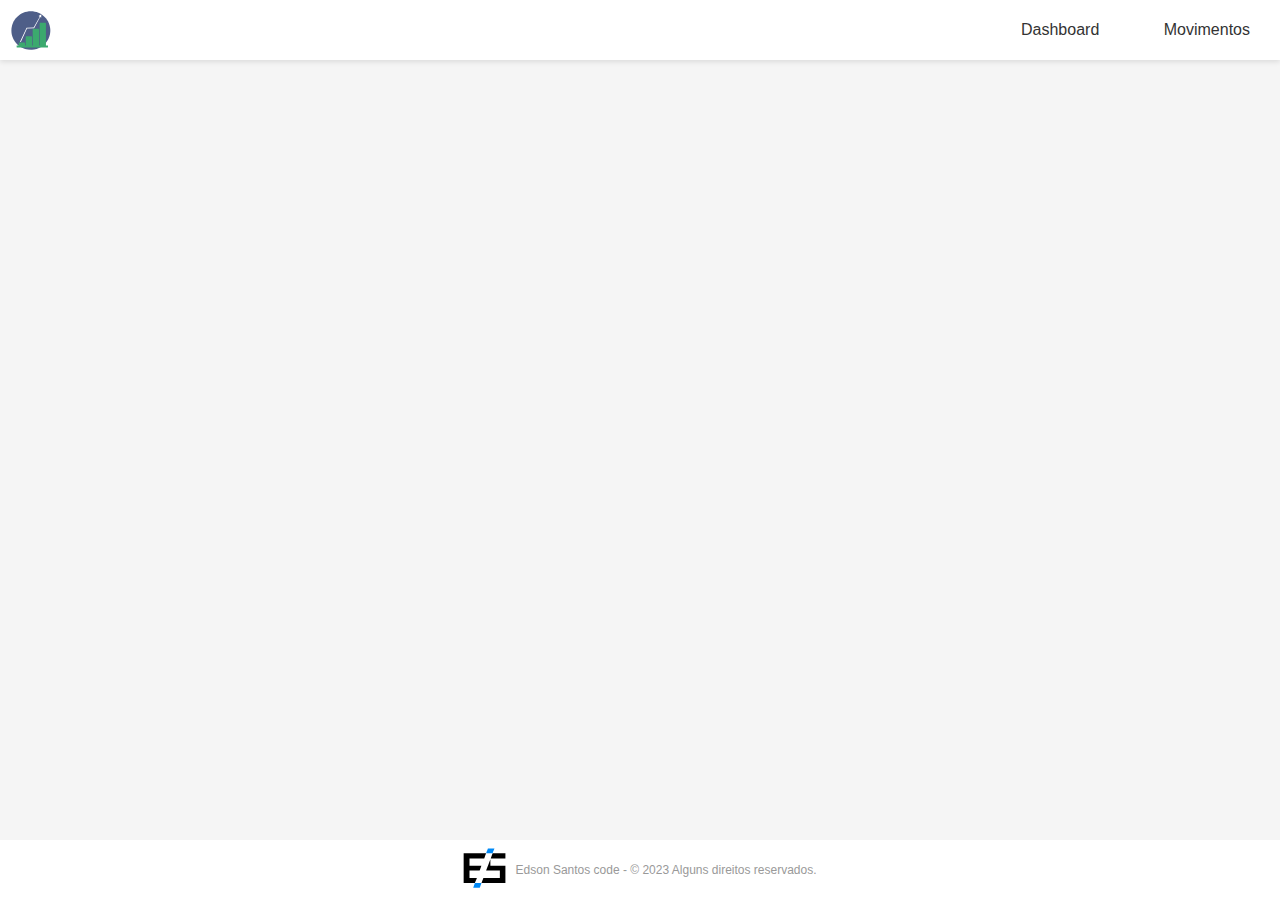
<file: index.html>
<!DOCTYPE html>
<html lang="pt-BR">
<head>
    <meta charset="UTF-8">
    <title>Dashboard</title>
    <link rel="stylesheet" href="css/main.css">
    <link rel="shortcut icon" href="img/FinancasFacil.svg">
    <meta name="viewport" content="width=device-width, initial-scale=1.0">
</head>
<body>
<header>
    <nav>
        <div class="logo">
            <img src="img/FinancasFacil.svg" alt="Logo">
        </div>
        <ul class="menu">
            <li><a href="index.html">Dashboard</a></li>
            <li><a href="movimentos.html">Movimentos</a></li>
        </ul>
    </nav>
</header>

<footer class="footer">
    <div class="footer-logo">
        <img src="img/ES%20CODE%20VETOR%20PRETO.svg" alt="Logo">
    </div>
    <div class="footer-message">
        <p>Edson Santos code - © 2023 Alguns direitos reservados.</p>
    </div>
</footer>
</body>
</html>
</file>
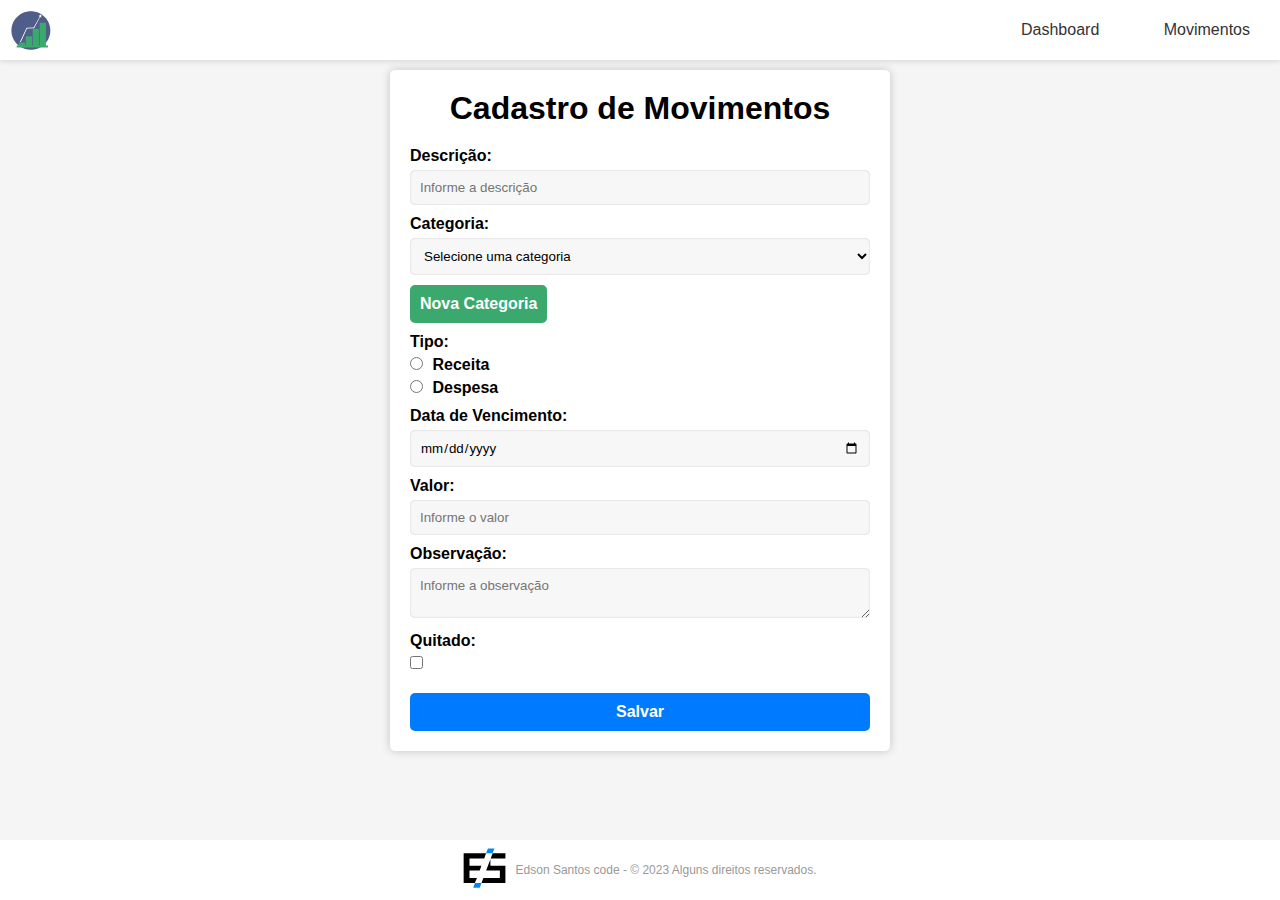
<file: cadastrarmovimento.html>
<!DOCTYPE html>
<html lang="pt-BR">
<head>
    <meta charset="UTF-8">
    <title>Cadastrar - Movimento</title>
    <link rel="stylesheet" href="css/main.css">
    <link rel="stylesheet" href="css/movimento.css">
    <link rel="shortcut icon" href="img/FinancasFacil.svg">
    <meta name="viewport" content="width=device-width, initial-scale=1.0">
</head>
<body>
<header>
    <nav>
        <div class="logo">
            <img src="img/FinancasFacil.svg" alt="Logo">
        </div>
        <ul class="menu">
            <li><a href="index.html">Dashboard</a></li>
            <li><a href="movimentos.html">Movimentos</a></li>
        </ul>
    </nav>
</header>


<form class="form">
    <h1>Cadastro de Movimentos</h1>
    <div class="form-group">
        <label for="descricao">Descrição:</label>
        <input type="text" id="descricao" name="descricao" placeholder="Informe a descrição" required>
    </div>
    <div class="form-group">
        <label for="categoria">Categoria:</label>
        <div class="select-group">
            <select id="categoria" name="categoria" required>
                <option value="">Selecione uma categoria</option>
                <option value="alimentacao">Alimentação</option>
                <option value="transporte">Transporte</option>
                <option value="moradia">Moradia</option>
                <option value="saude">Saúde</option>
                <option value="educacao">Educação</option>
                <option value="entretenimento">Entretenimento</option>
            </select>
        </div>
        <button class="nova-categoria" type="button">Nova Categoria</button>
    </div>
    <div class="form-group">
        <label>Tipo:</label>
        <div class="radio-group">
            <label>
                <input type="radio" name="tipo" value="receita" required> Receita
            </label>
            <label>
                <input type="radio" name="tipo" value="despesa" required> Despesa
            </label>
        </div>
    </div>
    <div class="form-group">
        <label for="data-vencimento">Data de Vencimento:</label>
        <input type="date" id="data-vencimento" name="data-vencimento" required>
    </div>
    <div class="form-group">
        <label for="valor">Valor:</label>
        <input type="number" id="valor" name="valor" step="0.01" min="0" placeholder="Informe o valor" required>
    </div>
    <div class="form-group">
        <label for="observacao">Observação:</label>
        <textarea id="observacao" name="observacao" placeholder="Informe a observação"></textarea>
    </div>
    <div class="form-group">
        <label for="quitado">Quitado:</label>
        <input type="checkbox" id="quitado" name="quitado">
    </div>
    <button type="submit">Salvar</button>
</form>

<footer class="footer">
    <div class="footer-logo">
        <img src="img/ES%20CODE%20VETOR%20PRETO.svg" alt="Logo">
    </div>
    <div class="footer-message">
        <p>Edson Santos code - © 2023 Alguns direitos reservados.</p>
    </div>
</footer>
</body>
</html>
</file>
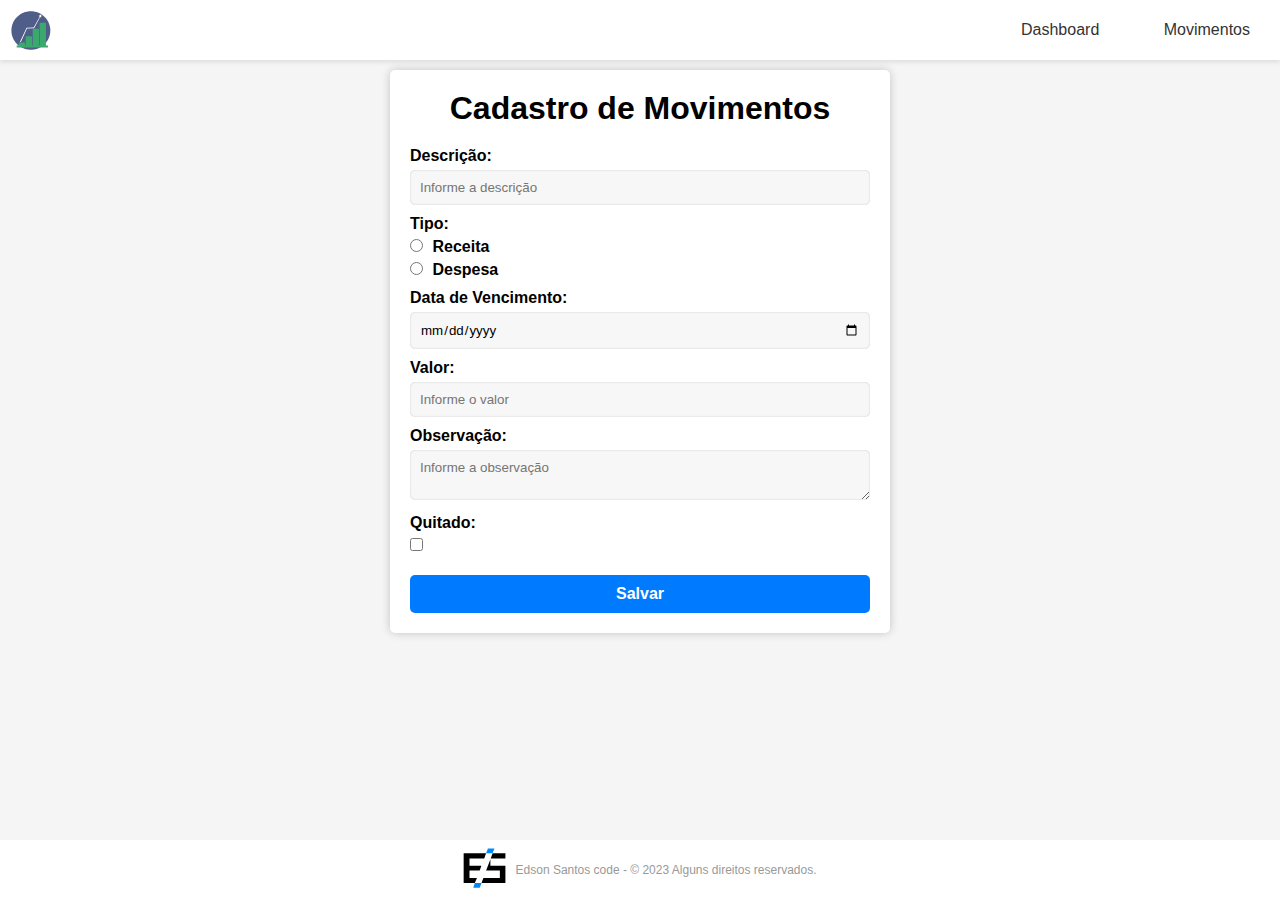
<file: movimento.html>
<!DOCTYPE html>
<html lang="pt-BR">
<head>
    <meta charset="UTF-8">
    <title>Cadastrar - Movimento</title>
    <link rel="stylesheet" href="css/main.css">
    <link rel="stylesheet" href="css/movimento.css">
    <link rel="shortcut icon" href="img/FinancasFacil.svg">
    <meta name="viewport" content="width=device-width, initial-scale=1.0">
</head>
<body>
<header>
    <nav>
        <div class="logo">
            <img src="img/FinancasFacil.svg" alt="Logo">
        </div>
        <ul class="menu">
            <li><a href="index.html">Dashboard</a></li>
            <li><a href="movimentos.html">Movimentos</a></li>
        </ul>
    </nav>
</header>


<form class="form">
    <h1>Cadastro de Movimentos</h1>
    <div class="form-group">
        <label for="descricao">Descrição:</label>
        <input type="text" id="descricao" name="descricao" placeholder="Informe a descrição" required>
    </div>
    <div class="form-group">
        <label for="tipo">Tipo:</label>
        <div class="radio-group">
            <label>
                <input type="radio" name="tipo" value="receita" required> Receita
            </label>
            <label>
                <input type="radio" name="tipo" value="despesa" required> Despesa
            </label>
        </div>
    </div>
    <div class="form-group">
        <label for="data-vencimento">Data de Vencimento:</label>
        <input type="date" id="data-vencimento" name="data-vencimento" required>
    </div>
    <div class="form-group">
        <label for="valor">Valor:</label>
        <input type="number" id="valor" name="valor" step="0.01" min="0" placeholder="Informe o valor" required>
    </div>
    <div class="form-group">
        <label for="observacao">Observação:</label>
        <textarea id="observacao" name="observacao" placeholder="Informe a observação"></textarea>
    </div>
    <div class="form-group">
        <label for="quitado">Quitado:</label>
        <input type="checkbox" id="quitado" name="quitado">
    </div>
    <button type="submit">Salvar</button>
</form>

<footer class="footer">
    <div class="footer-logo">
        <img src="img/ES%20CODE%20VETOR%20PRETO.svg" alt="Logo">
    </div>
    <div class="footer-message">
        <p>Edson Santos code - © 2023 Alguns direitos reservados.</p>
    </div>
</footer>
</body>
</html>
</file>
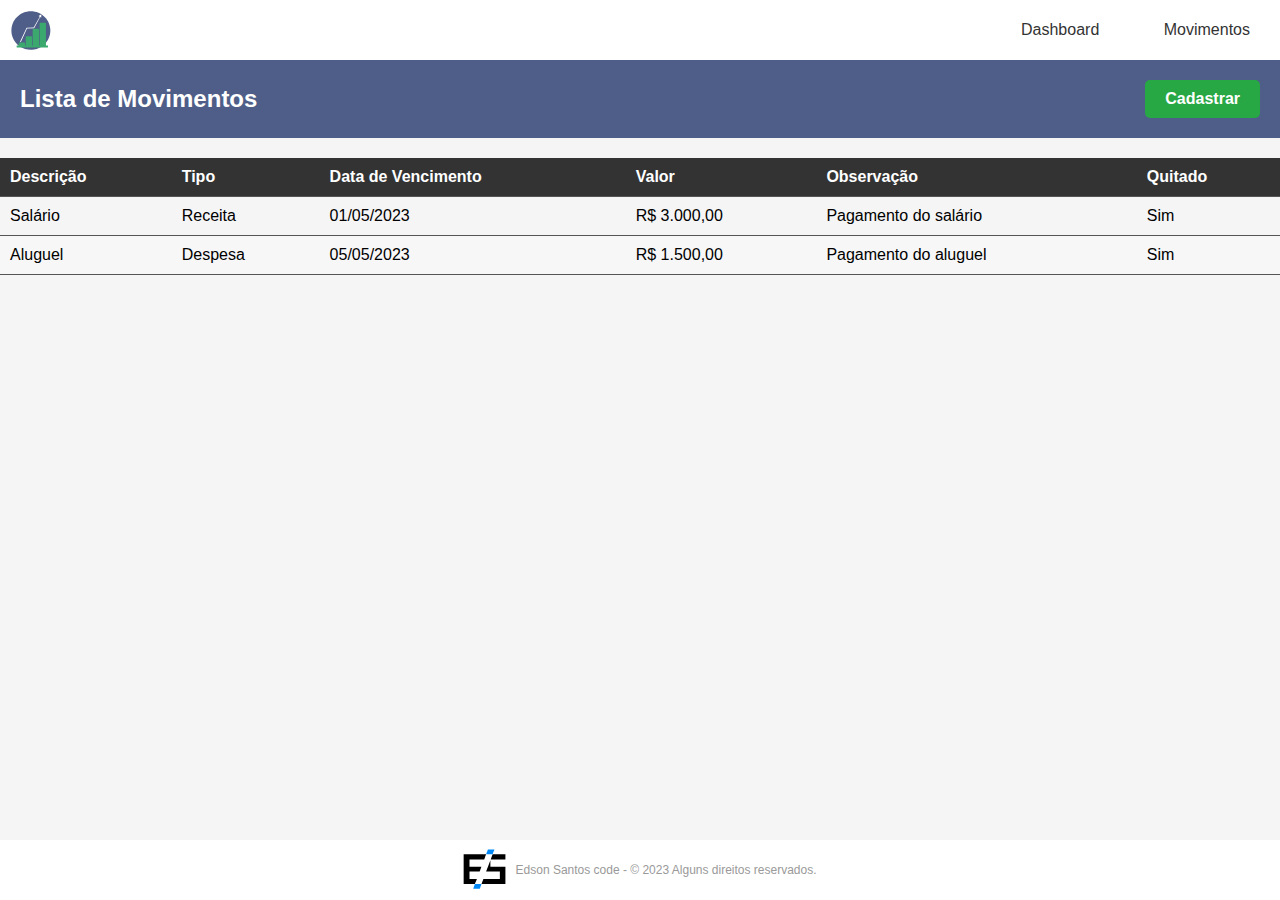
<file: movimentos.html>
<!DOCTYPE html>
<html lang="en">
<head>
    <meta charset="UTF-8">
    <title>Movimentos</title>
    <link rel="stylesheet" href="css/main.css">
    <link rel="stylesheet" href="css/movimentos.css">
    <link rel="shortcut icon" href="img/FinancasFacil.svg">
    <meta name="viewport" content="width=device-width, initial-scale=1.0">
</head>
<body>

<header>
    <nav>
        <div class="logo">
            <img src="img/FinancasFacil.svg" alt="Logo">
        </div>
        <ul class="menu">
            <li><a href="index.html">Dashboard</a></li>
            <li><a href="movimentos.html">Movimentos</a></li>
        </ul>
    </nav>
</header>

<div class="title">
    <h2>Lista de Movimentos</h2>
    <a href="cadastrarmovimento.html" class="btn-cadastrar">Cadastrar</a>
</div>


<main>
    <table>
        <thead>
        <tr>
            <th>Descrição</th>
            <th>Tipo</th>
            <th>Data de Vencimento</th>
            <th>Valor</th>
            <th>Observação</th>
            <th>Quitado</th>
        </tr>
        </thead>
        <tbody>
        <tr>
            <td>Salário</td>
            <td>Receita</td>
            <td>01/05/2023</td>
            <td>R$ 3.000,00</td>
            <td>Pagamento do salário</td>
            <td>Sim</td>
        </tr>
        <tr>
            <td>Aluguel</td>
            <td>Despesa</td>
            <td>05/05/2023</td>
            <td>R$ 1.500,00</td>
            <td>Pagamento do aluguel</td>
            <td>Sim</td>
        </tr>
        <!-- ... -->
        </tbody>
    </table>
</main>

<footer class="footer">
    <div class="footer-logo">
        <img src="img/ES%20CODE%20VETOR%20PRETO.svg" alt="Logo">
    </div>
    <div class="footer-message">
        <p>Edson Santos code - © 2023 Alguns direitos reservados.</p>
    </div>
</footer>
</body>
</html>
</file>
<file: css/main.css>
* {
    margin: 0;
    padding: 0;
    box-sizing: border-box;
    font-family: "Arial", sans-serif;
}

body {
    min-height: 100%;
    padding-bottom: 60px; /* mesma altura do footer */
    background-color: #f5f5f5;
}

nav {
    display: flex;
    justify-content: space-between;
    align-items: center;
    padding: 10px;
    background-color: #fff;
    box-shadow: 0 2px 5px rgba(0, 0, 0, 0.1);
}

.logo {
    display: flex;
    align-items: center;
}

.logo img {
    height: 40px;
}

.menu li {
    display: inline-block;
    margin-left: 20px;
}

.menu li:first-child {
    margin-left: 0;
}

.menu li a {
    display: block;
    padding: 10px 20px;
    text-decoration: none;
    color: #333;
    transition: 0.5s;
}

.menu li a:hover {
    background-color: #4e5e88;
    color: #fff;
    transition: 0.5s;
}

.footer {
    position: fixed;
    bottom: 0;
    left: 0;
    width: 100%;
    height: 60px;
    background-color: #fff;
    display: flex;
    justify-content: center;
    align-items: center;
}

.footer-logo {
    margin-right: 10px;
}

.footer-logo img {
    max-height: 40px;
}

.footer-message {
    text-align: center;
}

.footer-message p {
    font-size: 12px;
    color: #999;
    margin: 0;
}
</file>
<file: css/movimento.css>
.form {
    max-width: 500px;
    margin: 10px auto;
    padding: 20px;
    background-color: #fff;
    border-radius: 5px;
    box-shadow: 0 0 10px rgba(0, 0, 0, 0.2);
}

h1 {
    text-align: center;
    margin-bottom: 20px;
}

.form-group {
    margin-bottom: 10px;
}

label {
    display: block;
    margin-bottom: 5px;
    font-weight: bold;
}

input[type="text"],
input[type="date"],
input[type="number"],
textarea {
    width: 100%;
    padding: 10px;
    border-radius: 5px;
    border: none;
    background-color: #f7f7f7;
    box-shadow: inset 0 0 2px rgba(0, 0, 0, 0.2);
}

input[type="radio"],
input[type="checkbox"] {
    margin-right: 5px;
}

button[type="submit"] {
    display: block;
    width: 100%;
    margin-top: 20px;
    padding: 10px;
    background-color: #007bff;
    color: #fff;
    border: none;
    border-radius: 5px;
    font-size: 16px;
    font-weight: bold;
    cursor: pointer;
    transition: background-color 0.3s ease-in-out;
}

button[type="submit"]:hover {
    background-color: #44546a;
}

select {
    width: 100%;
    padding: 10px;
    border-radius: 5px;
    border: none;
    background-color: #f7f7f7;
    box-shadow: inset 0 0 2px rgba(0, 0, 0, 0.2);
}

.select-group {
    position: relative;
    margin-bottom: 10px;
}

select::-ms-expand {
    display: none;
}

.nova-categoria{
    display: block;
    padding: 10px;
    background-color: #3BA96E;
    color: #fff;
    border: none;
    border-radius: 5px;
    font-size: 16px;
    font-weight: bold;
    cursor: pointer;
    transition: background-color 0.3s ease-in-out;
}

.nova-categoria:hover{
    background-color: #3b604c;
}
</file>
<file: css/movimentos.css>
/* Estilos do header */
.title {
    display: flex;
    justify-content: space-between;
    align-items: center;
    background-color: #4e5e88;
    padding: 20px;
}

.title h2 {
    margin: 0;
    font-size: 24px;
    background-color: #4e5e88;
    color: #fff;
}

.btn-cadastrar {
    background-color: #28a745;
    color: #fff;
    padding: 10px 20px;
    border-radius: 5px;
    font-weight: bold;
    text-decoration: none;
    transition: 0.5s;
}

.btn-cadastrar:hover {
    background-color: #218838;
    transition: 0.5s;
}

/* Estilos da tabela */
table {
    border-collapse: collapse;
    width: 100%;
    margin: 20px auto;
    overflow-x: auto;
}

thead {
    background-color: #333;
    color: #fff;
}

thead th {
    padding: 10px;
    text-align: left;
}

tbody tr:nth-child(even) {
    background-color: #f7f7f7;
}

tbody td {
    padding: 10px;
}

th, td {
    padding: 8px;
    text-align: left;
    border-bottom: 1px solid #555;
}

/* Estilos do footer */
footer {
    background-color: #f7f7f7;
    padding: 10px;
    color: #999;
    font-size: 12px;
    text-align: center;
    position: absolute;
    bottom: 0;
    width: 100%;
}
</file>
